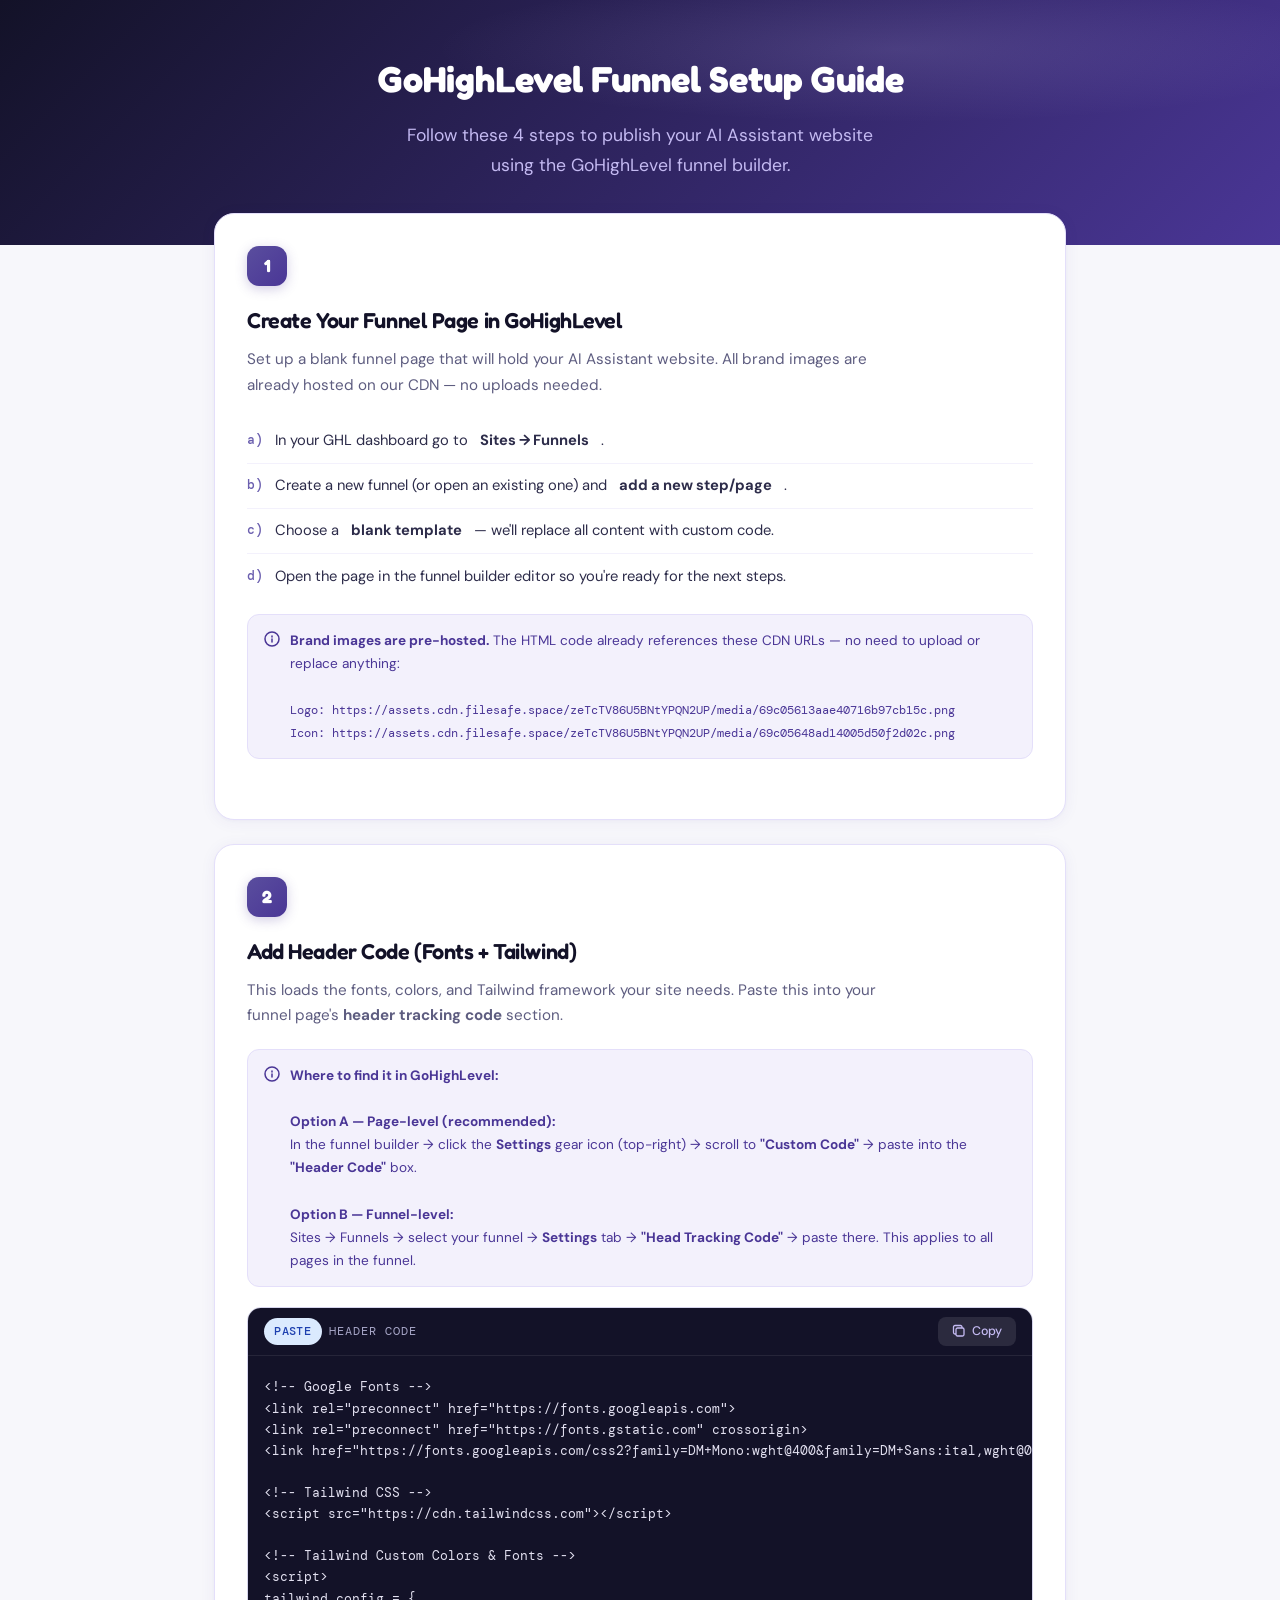
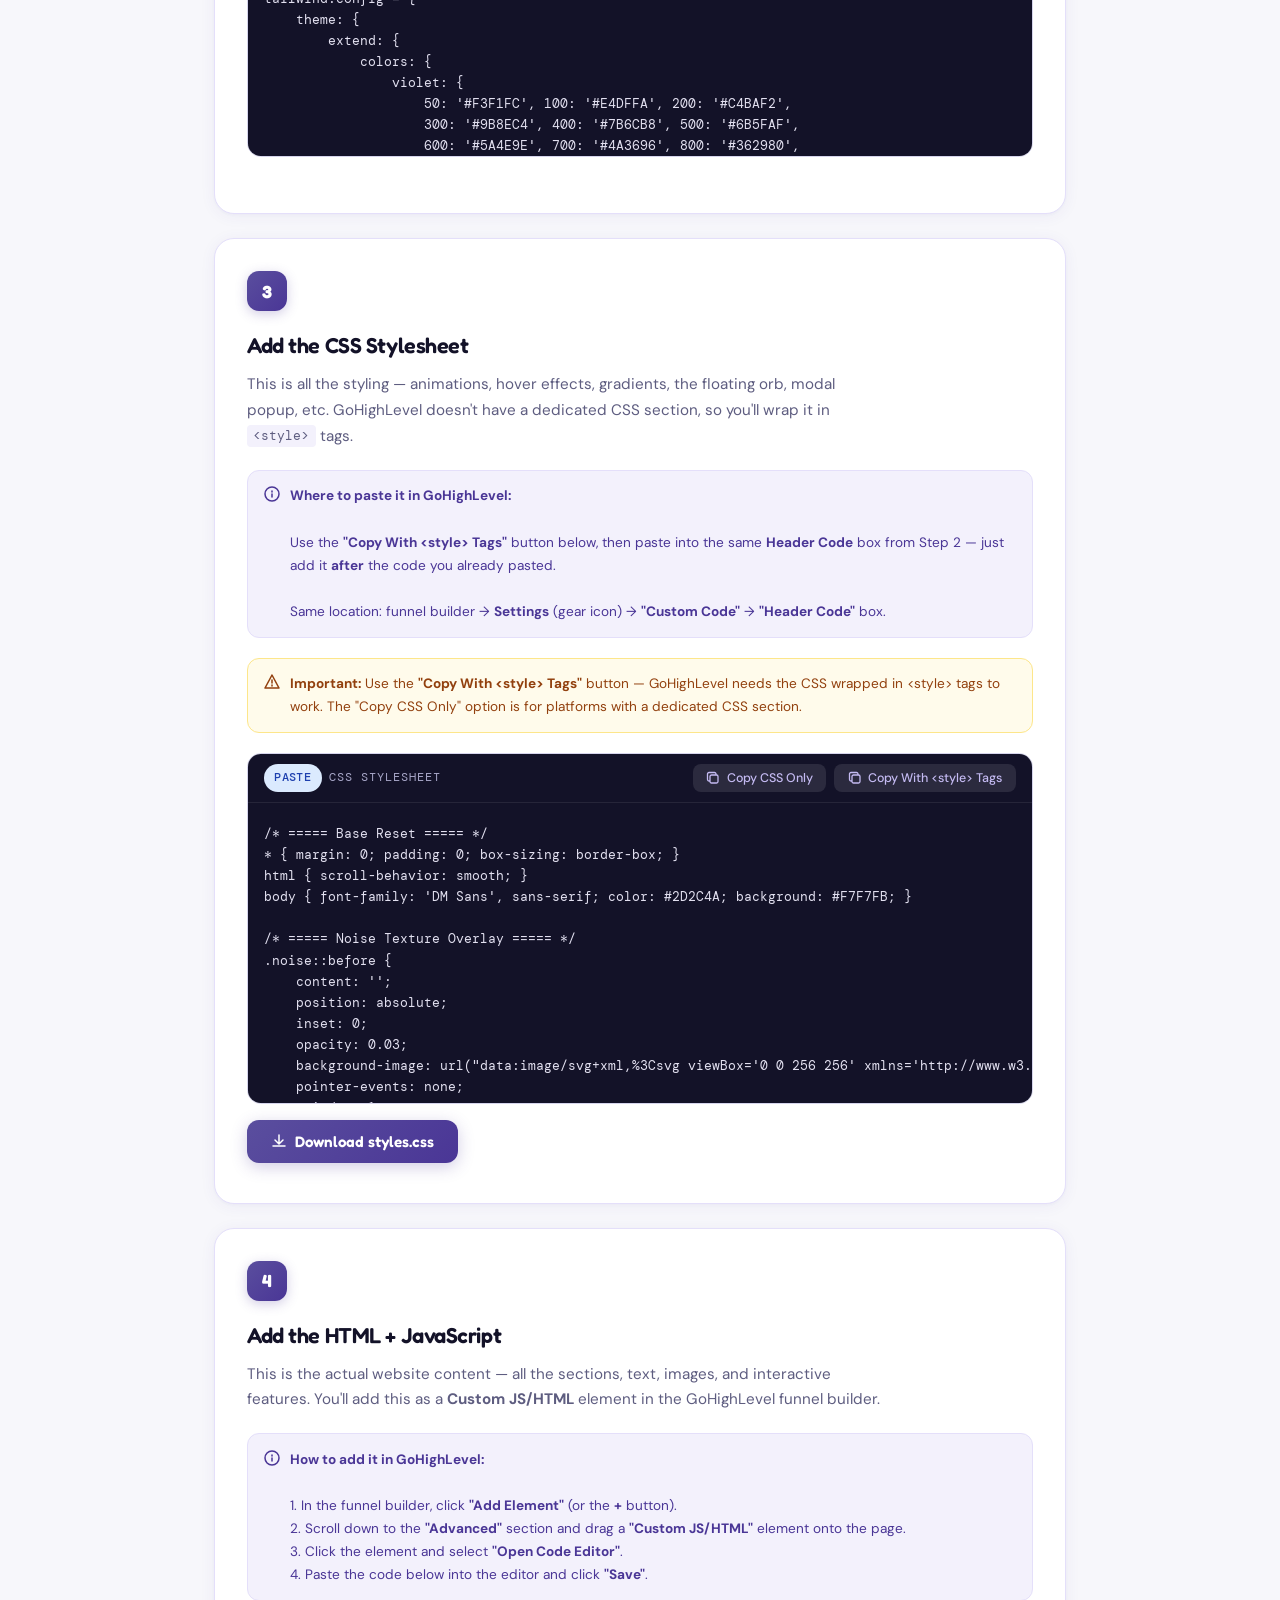
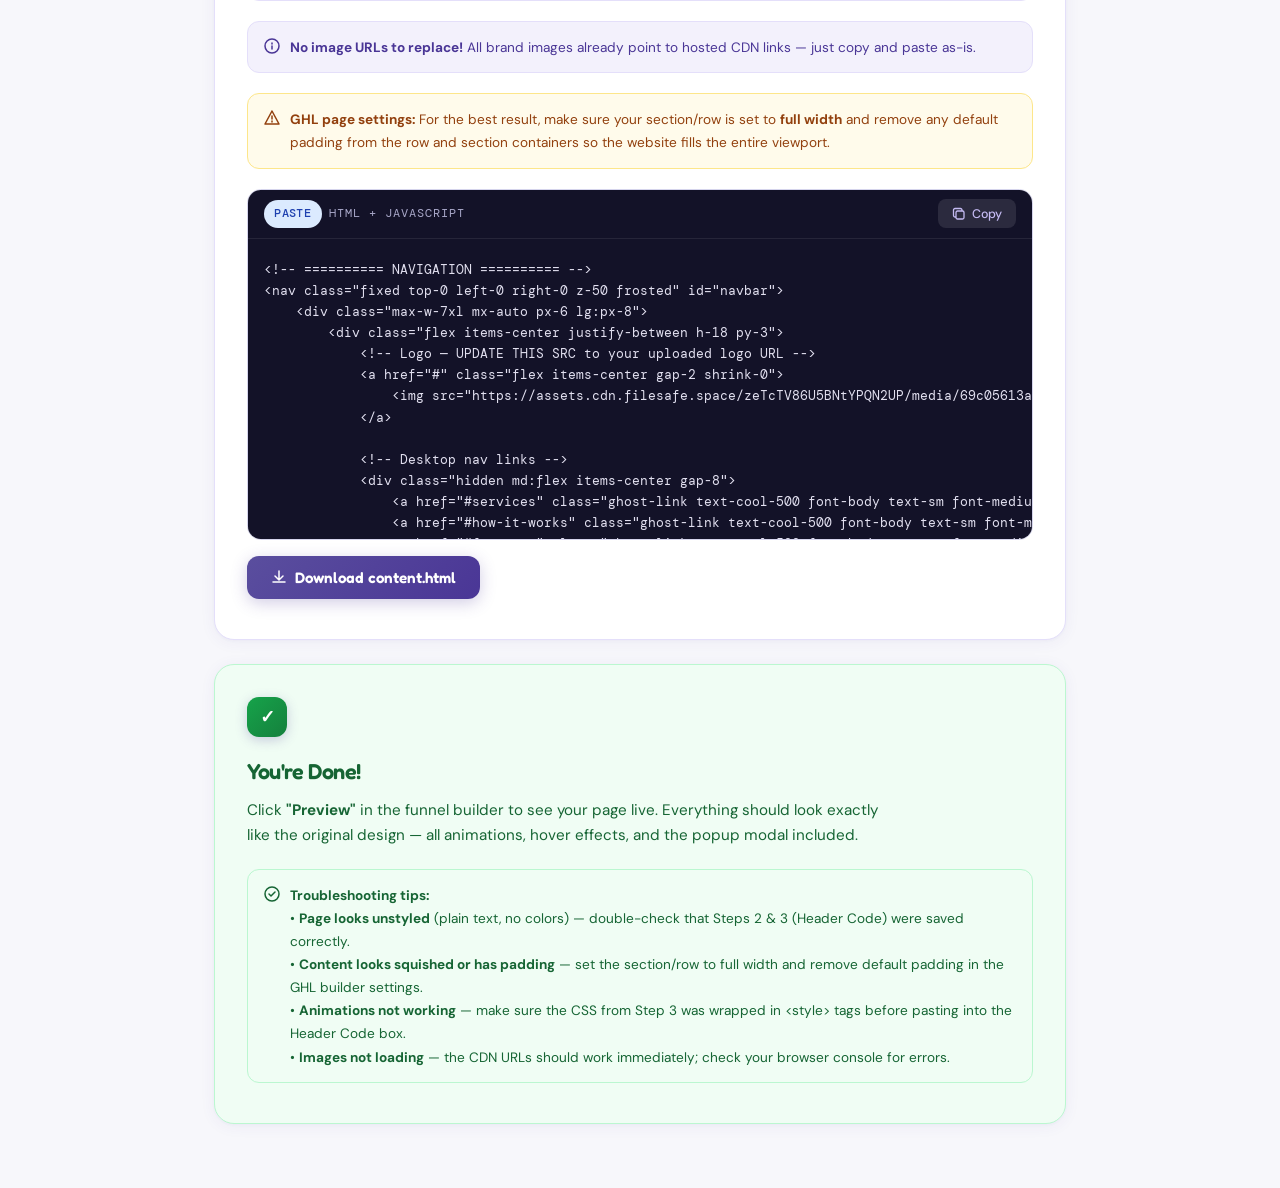
<file: setup-guide.html>
<!DOCTYPE html>
<html lang="en">
<head>
    <meta charset="UTF-8">
    <meta name="viewport" content="width=device-width, initial-scale=1.0">
    <title>GoHighLevel Setup Guide — AI Assistant</title>
    <link rel="preconnect" href="https://fonts.googleapis.com">
    <link rel="preconnect" href="https://fonts.gstatic.com" crossorigin>
    <link href="https://fonts.googleapis.com/css2?family=DM+Mono:wght@400;500&family=DM+Sans:wght@300;400;500;600&family=Fredoka:wght@500;600;700&display=swap" rel="stylesheet">
    <style>
        :root {
            --violet-700: #4A3696;
            --violet-600: #5A4E9E;
            --violet-500: #6B5FAF;
            --violet-200: #C4BAF2;
            --violet-100: #E4DFFA;
            --violet-50: #F3F1FC;
            --cool-900: #131228;
            --cool-700: #2D2C4A;
            --cool-500: #5E5D80;
            --cool-300: #A8A7C8;
            --cool-200: #D5D4EC;
            --cool-50: #F7F7FB;
            --green: #22c55e;
            --rose: #C45C8E;
        }

        * { margin: 0; padding: 0; box-sizing: border-box; }
        html { scroll-behavior: smooth; }

        body {
            font-family: 'DM Sans', sans-serif;
            background: var(--cool-50);
            color: var(--cool-700);
            line-height: 1.7;
        }

        /* ===== Header ===== */
        .guide-header {
            background: linear-gradient(135deg, var(--cool-900) 0%, var(--violet-700) 100%);
            padding: 3rem 2rem 4rem;
            text-align: center;
            position: relative;
            overflow: hidden;
        }
        .guide-header::before {
            content: '';
            position: absolute;
            inset: 0;
            background: radial-gradient(ellipse 60% 50% at 70% 20%, rgba(196,186,242,0.15) 0%, transparent 60%);
        }
        .guide-header h1 {
            font-family: 'Fredoka', sans-serif;
            font-weight: 700;
            font-size: 2.25rem;
            color: #fff;
            margin-bottom: 0.75rem;
            position: relative;
        }
        .guide-header p {
            color: var(--violet-200);
            font-size: 1.1rem;
            max-width: 500px;
            margin: 0 auto;
            position: relative;
        }

        /* ===== Progress sidebar ===== */
        .guide-layout {
            max-width: 900px;
            margin: -2rem auto 4rem;
            padding: 0 1.5rem;
            position: relative;
        }

        /* ===== Step cards ===== */
        .step-card {
            background: #fff;
            border-radius: 1.25rem;
            padding: 2rem 2rem 2.5rem;
            margin-bottom: 1.5rem;
            border: 1px solid var(--violet-100);
            box-shadow: 0 2px 16px rgba(74,54,150,0.06), 0 1px 3px rgba(74,54,150,0.03);
            position: relative;
        }

        .step-number {
            display: inline-flex;
            align-items: center;
            justify-content: center;
            width: 2.5rem;
            height: 2.5rem;
            border-radius: 0.75rem;
            background: linear-gradient(135deg, var(--violet-600), var(--violet-700));
            color: #fff;
            font-family: 'Fredoka', sans-serif;
            font-weight: 700;
            font-size: 1.1rem;
            box-shadow: 0 3px 12px rgba(74,54,150,0.25);
            margin-bottom: 1rem;
        }

        .step-title {
            font-family: 'Fredoka', sans-serif;
            font-weight: 600;
            font-size: 1.35rem;
            color: var(--cool-900);
            margin-bottom: 0.5rem;
            letter-spacing: -0.02em;
        }

        .step-desc {
            color: var(--cool-500);
            font-size: 0.95rem;
            margin-bottom: 1.25rem;
            max-width: 640px;
        }

        .step-note {
            display: flex;
            align-items: flex-start;
            gap: 0.6rem;
            padding: 0.85rem 1rem;
            border-radius: 0.75rem;
            background: #FFFBEB;
            border: 1px solid #FDE68A;
            font-size: 0.85rem;
            color: #92400E;
            margin-bottom: 1.25rem;
        }
        .step-note svg { flex-shrink: 0; margin-top: 2px; }

        .step-tip {
            display: flex;
            align-items: flex-start;
            gap: 0.6rem;
            padding: 0.85rem 1rem;
            border-radius: 0.75rem;
            background: var(--violet-50);
            border: 1px solid var(--violet-100);
            font-size: 0.85rem;
            color: var(--violet-700);
            margin-bottom: 1.25rem;
        }
        .step-tip svg { flex-shrink: 0; margin-top: 2px; }

        .step-success {
            display: flex;
            align-items: flex-start;
            gap: 0.6rem;
            padding: 0.85rem 1rem;
            border-radius: 0.75rem;
            background: #F0FDF4;
            border: 1px solid #BBF7D0;
            font-size: 0.85rem;
            color: #166534;
            margin-top: 1.25rem;
        }
        .step-success svg { flex-shrink: 0; margin-top: 2px; }

        /* ===== Code blocks ===== */
        .code-block {
            position: relative;
            margin: 1rem 0;
            border-radius: 0.85rem;
            overflow: hidden;
            border: 1px solid var(--cool-200);
        }
        .code-block-header {
            display: flex;
            align-items: center;
            justify-content: space-between;
            padding: 0.6rem 1rem;
            background: var(--cool-900);
            border-bottom: 1px solid rgba(255,255,255,0.08);
        }
        .code-block-label {
            font-family: 'DM Mono', monospace;
            font-size: 0.75rem;
            color: var(--cool-300);
            text-transform: uppercase;
            letter-spacing: 0.08em;
        }
        .code-block pre {
            background: var(--cool-900);
            color: #e2e0f0;
            padding: 1.25rem 1rem;
            font-family: 'DM Mono', monospace;
            font-size: 0.8rem;
            line-height: 1.65;
            overflow-x: auto;
            white-space: pre;
            max-height: 400px;
            overflow-y: auto;
        }

        /* ===== Buttons ===== */
        .btn-copy {
            display: inline-flex;
            align-items: center;
            gap: 0.4rem;
            padding: 0.4rem 0.85rem;
            border-radius: 0.5rem;
            border: none;
            background: rgba(255,255,255,0.1);
            color: var(--violet-200);
            font-family: 'DM Sans', sans-serif;
            font-size: 0.78rem;
            font-weight: 500;
            cursor: pointer;
            transition: background 0.2s ease, transform 0.15s ease;
        }
        .btn-copy:hover {
            background: rgba(255,255,255,0.18);
            transform: translateY(-1px);
        }
        .btn-copy:active { transform: translateY(0); }
        .btn-copy.copied {
            background: rgba(34, 197, 94, 0.2);
            color: #86efac;
        }

        .btn-download {
            display: inline-flex;
            align-items: center;
            gap: 0.5rem;
            padding: 0.75rem 1.5rem;
            border-radius: 0.75rem;
            border: none;
            background: linear-gradient(135deg, var(--violet-600), var(--violet-700));
            color: #fff;
            font-family: 'Fredoka', sans-serif;
            font-weight: 600;
            font-size: 0.95rem;
            cursor: pointer;
            box-shadow: 0 4px 16px rgba(74,54,150,0.25);
            transition: transform 0.2s ease, box-shadow 0.2s ease;
        }
        .btn-download:hover {
            transform: translateY(-2px);
            box-shadow: 0 6px 24px rgba(74,54,150,0.3);
        }
        .btn-download:active { transform: translateY(0); }

        .btn-row {
            display: flex;
            flex-wrap: wrap;
            gap: 0.75rem;
            margin-top: 1rem;
        }

        /* ===== Visual instruction images ===== */
        .visual-marker {
            display: inline-flex;
            align-items: center;
            gap: 0.35rem;
            padding: 0.25rem 0.65rem;
            border-radius: 2rem;
            font-family: 'DM Mono', monospace;
            font-size: 0.72rem;
            font-weight: 500;
            letter-spacing: 0.03em;
        }
        .visual-marker.paste { background: #DBEAFE; color: #1E40AF; }
        .visual-marker.click { background: #FEE2E2; color: #991B1B; }
        .visual-marker.upload { background: #D1FAE5; color: #065F46; }

        /* ===== Sub-steps ===== */
        .sub-steps {
            list-style: none;
            counter-reset: sub;
            margin: 1rem 0;
        }
        .sub-steps li {
            counter-increment: sub;
            display: flex;
            gap: 0.75rem;
            padding: 0.6rem 0;
            border-bottom: 1px solid var(--violet-50);
            font-size: 0.92rem;
            color: var(--cool-700);
        }
        .sub-steps li:last-child { border-bottom: none; }
        .sub-steps li::before {
            content: counter(sub, lower-alpha) ")";
            font-family: 'DM Mono', monospace;
            font-size: 0.82rem;
            color: var(--violet-500);
            font-weight: 500;
            flex-shrink: 0;
            padding-top: 1px;
        }

        /* ===== Section divider ===== */
        .section-divider {
            text-align: center;
            padding: 2rem 0 1rem;
        }
        .section-divider span {
            font-family: 'Fredoka', sans-serif;
            font-size: 0.85rem;
            color: var(--cool-300);
            text-transform: uppercase;
            letter-spacing: 0.15em;
        }

        /* ===== Checklist ===== */
        .checklist {
            list-style: none;
            margin: 1rem 0;
        }
        .checklist li {
            display: flex;
            align-items: center;
            gap: 0.6rem;
            padding: 0.5rem 0;
            font-size: 0.92rem;
            color: var(--cool-700);
        }
        .checklist li .check-icon {
            width: 1.25rem;
            height: 1.25rem;
            border-radius: 50%;
            border: 2px solid var(--cool-200);
            flex-shrink: 0;
            display: flex;
            align-items: center;
            justify-content: center;
        }

        /* ===== Responsive ===== */
        @media (max-width: 640px) {
            .guide-header { padding: 2rem 1.5rem 3rem; }
            .guide-header h1 { font-size: 1.75rem; }
            .guide-layout { padding: 0 1rem; }
            .step-card { padding: 1.5rem 1.25rem 2rem; }
            .code-block pre { font-size: 0.72rem; padding: 1rem 0.75rem; }
        }
    </style>
</head>
<body>

<header class="guide-header">
    <h1>GoHighLevel Funnel Setup Guide</h1>
    <p>Follow these 4 steps to publish your AI Assistant website using the GoHighLevel funnel builder.</p>
</header>

<div class="guide-layout">

    <!-- ========== STEP 1 ========== -->
    <div class="step-card">
        <div class="step-number">1</div>
        <h2 class="step-title">Create Your Funnel Page in GoHighLevel</h2>
        <p class="step-desc">Set up a blank funnel page that will hold your AI Assistant website. All brand images are already hosted on our CDN — no uploads needed.</p>

        <ol class="sub-steps">
            <li>In your GHL dashboard go to <strong>Sites → Funnels</strong>.</li>
            <li>Create a new funnel (or open an existing one) and <strong>add a new step/page</strong>.</li>
            <li>Choose a <strong>blank template</strong> — we'll replace all content with custom code.</li>
            <li>Open the page in the funnel builder editor so you're ready for the next steps.</li>
        </ol>

        <div class="step-tip">
            <svg width="16" height="16" viewBox="0 0 16 16" fill="none"><circle cx="8" cy="8" r="7" stroke="currentColor" stroke-width="1.5"/><path d="M8 5v1M8 8v3" stroke="currentColor" stroke-width="1.5" stroke-linecap="round"/></svg>
            <span><strong>Brand images are pre-hosted.</strong> The HTML code already references these CDN URLs — no need to upload or replace anything:<br><br>
            <code style="font-family: 'DM Mono', monospace; font-size: 0.72rem; word-break: break-all;">Logo: https://assets.cdn.filesafe.space/zeTcTV86U5BNtYPQN2UP/media/69c05613aae40716b97cb15c.png</code><br>
            <code style="font-family: 'DM Mono', monospace; font-size: 0.72rem; word-break: break-all;">Icon: https://assets.cdn.filesafe.space/zeTcTV86U5BNtYPQN2UP/media/69c05648ad14005d50f2d02c.png</code></span>
        </div>
    </div>


    <!-- ========== STEP 2 ========== -->
    <div class="step-card">
        <div class="step-number">2</div>
        <h2 class="step-title">Add Header Code (Fonts + Tailwind)</h2>
        <p class="step-desc">This loads the fonts, colors, and Tailwind framework your site needs. Paste this into your funnel page's <strong>header tracking code</strong> section.</p>

        <div class="step-tip">
            <svg width="16" height="16" viewBox="0 0 16 16" fill="none"><circle cx="8" cy="8" r="7" stroke="currentColor" stroke-width="1.5"/><path d="M8 5v1M8 8v3" stroke="currentColor" stroke-width="1.5" stroke-linecap="round"/></svg>
            <span><strong>Where to find it in GoHighLevel:</strong><br><br>
            <strong>Option A — Page-level (recommended):</strong><br>
            In the funnel builder → click the <strong>Settings</strong> gear icon (top-right) → scroll to <strong>"Custom Code"</strong> → paste into the <strong>"Header Code"</strong> box.<br><br>
            <strong>Option B — Funnel-level:</strong><br>
            Sites → Funnels → select your funnel → <strong>Settings</strong> tab → <strong>"Head Tracking Code"</strong> → paste there. This applies to all pages in the funnel.</span>
        </div>

        <div class="code-block">
            <div class="code-block-header">
                <span class="code-block-label"><span class="visual-marker paste">Paste</span> Header Code</span>
                <button class="btn-copy" onclick="copyCode('header-code', this)">
                    <svg width="14" height="14" viewBox="0 0 14 14" fill="none"><rect x="4" y="4" width="8" height="8" rx="1.5" stroke="currentColor" stroke-width="1.3"/><path d="M10 4V3a1.5 1.5 0 00-1.5-1.5H3A1.5 1.5 0 001.5 3v5.5A1.5 1.5 0 003 10h1" stroke="currentColor" stroke-width="1.3"/></svg>
                    Copy
                </button>
            </div>
            <pre id="header-code">&lt;!-- Google Fonts --&gt;
&lt;link rel="preconnect" href="https://fonts.googleapis.com"&gt;
&lt;link rel="preconnect" href="https://fonts.gstatic.com" crossorigin&gt;
&lt;link href="https://fonts.googleapis.com/css2?family=DM+Mono:wght@400&amp;family=DM+Sans:ital,wght@0,300;0,400;0,500;1,400&amp;family=Fredoka:wght@600;700&amp;display=swap" rel="stylesheet"&gt;

&lt;!-- Tailwind CSS --&gt;
&lt;script src="https://cdn.tailwindcss.com"&gt;&lt;/script&gt;

&lt;!-- Tailwind Custom Colors & Fonts --&gt;
&lt;script&gt;
tailwind.config = {
    theme: {
        extend: {
            colors: {
                violet: {
                    50: '#F3F1FC', 100: '#E4DFFA', 200: '#C4BAF2',
                    300: '#9B8EC4', 400: '#7B6CB8', 500: '#6B5FAF',
                    600: '#5A4E9E', 700: '#4A3696', 800: '#362980',
                    900: '#1E1654',
                },
                cool: {
                    50: '#F7F7FB', 100: '#EEEEF7', 200: '#D5D4EC',
                    300: '#A8A7C8', 500: '#5E5D80', 700: '#2D2C4A',
                    900: '#131228',
                },
                rose: '#C45C8E',
                sky: '#5BBFDF',
                mist: '#E8E6F8',
            },
            fontFamily: {
                display: ['Fredoka', 'sans-serif'],
                body: ['DM Sans', 'sans-serif'],
                mono: ['DM Mono', 'monospace'],
            },
        }
    }
}
&lt;/script&gt;</pre>
        </div>
    </div>


    <!-- ========== STEP 3 ========== -->
    <div class="step-card">
        <div class="step-number">3</div>
        <h2 class="step-title">Add the CSS Stylesheet</h2>
        <p class="step-desc">This is all the styling — animations, hover effects, gradients, the floating orb, modal popup, etc. GoHighLevel doesn't have a dedicated CSS section, so you'll wrap it in <code style="background: var(--violet-50); padding: 0.15rem 0.4rem; border-radius: 4px; font-family: 'DM Mono', monospace; font-size: 0.8rem;">&lt;style&gt;</code> tags.</p>

        <div class="step-tip">
            <svg width="16" height="16" viewBox="0 0 16 16" fill="none"><circle cx="8" cy="8" r="7" stroke="currentColor" stroke-width="1.5"/><path d="M8 5v1M8 8v3" stroke="currentColor" stroke-width="1.5" stroke-linecap="round"/></svg>
            <span><strong>Where to paste it in GoHighLevel:</strong><br><br>
            Use the <strong>"Copy With &lt;style&gt; Tags"</strong> button below, then paste into the same <strong>Header Code</strong> box from Step 2 — just add it <strong>after</strong> the code you already pasted.<br><br>
            Same location: funnel builder → <strong>Settings</strong> (gear icon) → <strong>"Custom Code"</strong> → <strong>"Header Code"</strong> box.</span>
        </div>

        <div class="step-note">
            <svg width="16" height="16" viewBox="0 0 16 16" fill="none"><path d="M8 1L1 14h14L8 1z" stroke="currentColor" stroke-width="1.5" stroke-linejoin="round"/><path d="M8 6v3M8 11v1" stroke="currentColor" stroke-width="1.5" stroke-linecap="round"/></svg>
            <span><strong>Important:</strong> Use the <strong>"Copy With &lt;style&gt; Tags"</strong> button — GoHighLevel needs the CSS wrapped in &lt;style&gt; tags to work. The "Copy CSS Only" option is for platforms with a dedicated CSS section.</span>
        </div>

        <div class="code-block">
            <div class="code-block-header">
                <span class="code-block-label"><span class="visual-marker paste">Paste</span> CSS Stylesheet</span>
                <div style="display: flex; gap: 0.5rem;">
                    <button class="btn-copy" onclick="copyCode('css-code', this)">
                        <svg width="14" height="14" viewBox="0 0 14 14" fill="none"><rect x="4" y="4" width="8" height="8" rx="1.5" stroke="currentColor" stroke-width="1.3"/><path d="M10 4V3a1.5 1.5 0 00-1.5-1.5H3A1.5 1.5 0 001.5 3v5.5A1.5 1.5 0 003 10h1" stroke="currentColor" stroke-width="1.3"/></svg>
                        Copy CSS Only
                    </button>
                    <button class="btn-copy" onclick="copyCSSWithStyleTags(this)">
                        <svg width="14" height="14" viewBox="0 0 14 14" fill="none"><rect x="4" y="4" width="8" height="8" rx="1.5" stroke="currentColor" stroke-width="1.3"/><path d="M10 4V3a1.5 1.5 0 00-1.5-1.5H3A1.5 1.5 0 001.5 3v5.5A1.5 1.5 0 003 10h1" stroke="currentColor" stroke-width="1.3"/></svg>
                        Copy With &lt;style&gt; Tags
                    </button>
                </div>
            </div>
            <pre id="css-code" style="max-height: 300px;">/* ===== Base Reset ===== */
* { margin: 0; padding: 0; box-sizing: border-box; }
html { scroll-behavior: smooth; }
body { font-family: 'DM Sans', sans-serif; color: #2D2C4A; background: #F7F7FB; }

/* ===== Noise Texture Overlay ===== */
.noise::before {
    content: '';
    position: absolute;
    inset: 0;
    opacity: 0.03;
    background-image: url("data:image/svg+xml,%3Csvg viewBox='0 0 256 256' xmlns='http://www.w3.org/2000/svg'%3E%3Cfilter id='noise'%3E%3CfeTurbulence type='fractalNoise' baseFrequency='0.9' numOctaves='4' stitchTiles='stitch'/%3E%3C/filter%3E%3Crect width='100%25' height='100%25' filter='url(%23noise)'/%3E%3C/svg%3E");
    pointer-events: none;
    z-index: 1;
}

/* ===== Hero Gradient ===== */
.hero-gradient {
    background:
        radial-gradient(ellipse 80% 60% at 20% 80%, rgba(74,54,150,0.12) 0%, transparent 60%),
        radial-gradient(ellipse 60% 50% at 80% 20%, rgba(91,191,223,0.10) 0%, transparent 50%),
        radial-gradient(ellipse 90% 70% at 50% 50%, rgba(196,92,142,0.06) 0%, transparent 60%),
        linear-gradient(180deg, #F7F7FB 0%, #F3F1FC 100%);
}

/* ===== Frosted Glass ===== */
.frosted {
    background: rgba(255,255,255,0.65);
    backdrop-filter: blur(16px);
    -webkit-backdrop-filter: blur(16px);
    border: 1px solid rgba(255,255,255,0.5);
}

/* ===== Card Hover Lift ===== */
.card-lift {
    transition: transform 0.4s cubic-bezier(0.34, 1.56, 0.64, 1), opacity 0.3s ease;
}
.card-lift:hover { transform: translateY(-6px); }

/* ===== Primary Button ===== */
.btn-primary {
    background: linear-gradient(135deg, #5A4E9E 0%, #4A3696 50%, #362980 100%);
    transition: transform 0.3s cubic-bezier(0.34, 1.56, 0.64, 1), opacity 0.3s ease, box-shadow 0.3s ease;
}
.btn-primary:hover {
    transform: translateY(-2px);
    box-shadow: 0 8px 24px rgba(74,54,150,0.3), 0 2px 8px rgba(74,54,150,0.2);
}
.btn-primary:active { transform: translateY(0px); }
.btn-primary:focus-visible { outline: 3px solid #5BBFDF; outline-offset: 2px; }

/* ===== Secondary Button ===== */
.btn-secondary {
    transition: transform 0.3s cubic-bezier(0.34, 1.56, 0.64, 1), opacity 0.3s ease, background-color 0.3s ease;
}
.btn-secondary:hover { transform: translateY(-2px); background-color: #E4DFFA; }
.btn-secondary:active { transform: translateY(0px); }
.btn-secondary:focus-visible { outline: 3px solid #5BBFDF; outline-offset: 2px; }

/* ===== Magnetize Button ===== */
.magnetize-btn {
    position: relative; touch-action: none; overflow: visible; min-width: 10rem; cursor: pointer;
}
.magnetize-particle {
    position: absolute; width: 6px; height: 6px; border-radius: 50%;
    background-color: #7B6CB8; pointer-events: none; opacity: 0.4;
    transition: opacity 0.3s ease; will-change: transform;
    top: 50%; left: 50%; margin-top: -3px; margin-left: -3px;
}
.magnetize-btn.attracting .magnetize-particle { opacity: 1; }
.magnetize-btn .magnetize-icon { transition: transform 0.3s cubic-bezier(0.34, 1.56, 0.64, 1); }
.magnetize-btn.attracting .magnetize-icon { transform: scale(1.15); }
.magnetize-btn:hover { transform: none; background-color: #E4DFFA; }
.magnetize-btn:active { transform: none; }
.magnetize-btn-dark .magnetize-particle { background-color: #C4BAF2; }
.magnetize-btn-dark:hover { background-color: rgba(196, 186, 242, 0.1); }

/* ===== Optin Modal ===== */
.optin-overlay {
    position: fixed; inset: 0; z-index: 9999;
    display: flex; align-items: center; justify-content: center; padding: 1.5rem;
    opacity: 0; visibility: hidden;
    transition: opacity 0.35s ease, visibility 0.35s ease;
}
.optin-overlay.open { opacity: 1; visibility: visible; }
.optin-backdrop {
    position: absolute; inset: 0;
    background: rgba(19, 18, 40, 0.65);
    backdrop-filter: blur(8px); -webkit-backdrop-filter: blur(8px);
}
.optin-card {
    position: relative; width: 100%; max-width: 440px; background: #fff;
    border-radius: 1.25rem; padding: 2.5rem 2rem 2rem;
    box-shadow: 0 24px 80px rgba(74, 54, 150, 0.18), 0 8px 24px rgba(74, 54, 150, 0.10), 0 0 0 1px rgba(196, 186, 242, 0.25);
    transform: translateY(20px) scale(0.97);
    transition: transform 0.4s cubic-bezier(0.34, 1.56, 0.64, 1);
}
.optin-overlay.open .optin-card { transform: translateY(0) scale(1); }
.optin-close {
    position: absolute; top: 1rem; right: 1rem; width: 2rem; height: 2rem;
    border-radius: 0.5rem; border: none; background: transparent; cursor: pointer;
    display: flex; align-items: center; justify-content: center; color: #A8A7C8;
    transition: transform 0.2s ease, color 0.2s ease, background-color 0.2s ease;
}
.optin-close:hover { color: #4A3696; background: #F3F1FC; transform: scale(1.1); }
.optin-close:focus-visible { outline: 3px solid #5BBFDF; outline-offset: 2px; }
.optin-close:active { transform: scale(0.95); }
.optin-input {
    width: 100%; padding: 0.8rem 1rem 0.8rem 2.75rem;
    border: 2px solid #D5D4EC; border-radius: 0.75rem;
    font-family: 'DM Sans', sans-serif; font-size: 0.95rem; color: #2D2C4A; background: #F7F7FB;
    transition: border-color 0.25s ease, box-shadow 0.25s ease;
}
.optin-input::placeholder { color: #A8A7C8; }
.optin-input:focus { outline: none; border-color: #7B6CB8; box-shadow: 0 0 0 4px rgba(123, 108, 184, 0.12); }
.optin-submit {
    width: 100%; padding: 0.85rem 1.5rem; border: none; border-radius: 0.75rem;
    font-family: 'Fredoka', sans-serif; font-weight: 600; font-size: 1rem; color: #fff;
    background: linear-gradient(135deg, #5A4E9E 0%, #4A3696 50%, #362980 100%);
    cursor: pointer; display: flex; align-items: center; justify-content: center; gap: 0.5rem;
    transition: transform 0.3s cubic-bezier(0.34, 1.56, 0.64, 1), box-shadow 0.3s ease;
}
.optin-submit:hover { transform: translateY(-2px); box-shadow: 0 8px 24px rgba(74, 54, 150, 0.3), 0 2px 8px rgba(74, 54, 150, 0.2); }
.optin-submit:active { transform: translateY(0); }
.optin-submit:focus-visible { outline: 3px solid #5BBFDF; outline-offset: 2px; }

/* ===== Ghost Link ===== */
.ghost-link { transition: transform 0.2s ease, opacity 0.2s ease, color 0.2s ease; }
.ghost-link:hover { color: #4A3696; transform: translateY(-1px); }
.ghost-link:focus-visible { outline: 2px solid #5BBFDF; outline-offset: 2px; border-radius: 4px; }

/* ===== Animations ===== */
@keyframes fadeSlideUp {
    from { opacity: 0; transform: translateY(30px); }
    to { opacity: 1; transform: translateY(0); }
}
@keyframes float {
    0%, 100% { transform: translateY(0px); }
    50% { transform: translateY(-8px); }
}
.animate-entrance { opacity: 0; animation: fadeSlideUp 0.7s cubic-bezier(0.34, 1.56, 0.64, 1) forwards; }
.animate-delay-1 { animation-delay: 0.1s; }
.animate-delay-2 { animation-delay: 0.2s; }
.animate-delay-3 { animation-delay: 0.3s; }
.animate-delay-4 { animation-delay: 0.4s; }
.animate-delay-5 { animation-delay: 0.5s; }
.animate-delay-6 { animation-delay: 0.6s; }
.animate-delay-7 { animation-delay: 0.7s; }
.animate-float { animation: float 4s ease-in-out infinite; }

/* ===== Scroll Reveal ===== */
.reveal { opacity: 0; transform: translateY(30px); transition: opacity 0.6s ease, transform 0.6s cubic-bezier(0.34, 1.56, 0.64, 1); }
.reveal.visible { opacity: 1; transform: translateY(0); }

/* ===== Gradient Text ===== */
.gradient-text {
    background: linear-gradient(135deg, #4A3696 0%, #7B6CB8 40%, #C45C8E 100%);
    -webkit-background-clip: text; -webkit-text-fill-color: transparent; background-clip: text;
}

/* ===== Section Backgrounds ===== */
.section-violet {
    background: radial-gradient(ellipse 70% 50% at 30% 80%, rgba(74,54,150,0.08) 0%, transparent 50%),
        radial-gradient(ellipse 50% 40% at 80% 30%, rgba(196,92,142,0.05) 0%, transparent 40%), #F7F7FB;
}
.section-deep {
    background: radial-gradient(ellipse 80% 60% at 50% 100%, rgba(30,22,84,0.95) 0%, rgba(30,22,84,0.8) 50%),
        radial-gradient(ellipse 50% 40% at 20% 20%, rgba(74,54,150,0.6) 0%, transparent 50%),
        radial-gradient(ellipse 40% 30% at 80% 40%, rgba(196,92,142,0.2) 0%, transparent 40%), #1E1654;
}

/* ===== Mobile Nav ===== */
.mobile-nav { transform: translateY(-100%); transition: transform 0.4s cubic-bezier(0.34, 1.56, 0.64, 1); }
.mobile-nav.open { transform: translateY(0); }

/* ===== Testimonial Cards ===== */
.testimonial-card {
    background: rgba(255,255,255,0.92); backdrop-filter: blur(8px);
    border: 1px solid rgba(196,186,242,0.4);
    box-shadow: 0 4px 20px rgba(74,54,150,0.06), 0 1px 4px rgba(74,54,150,0.03);
}

/* ===== Misc ===== */
.step-connector { background: linear-gradient(90deg, #C4BAF2 0%, #4A3696 50%, #C4BAF2 100%); }
.icon-wrap {
    background: linear-gradient(135deg, #F3F1FC 0%, #E4DFFA 100%);
    box-shadow: 0 2px 12px rgba(74,54,150,0.1), inset 0 1px 0 rgba(255,255,255,0.6);
}

/* ===== Circular Reveal Orb ===== */
@keyframes circularFloat { 0%, 100% { transform: translateY(0); } 50% { transform: translateY(-10px); } }
@keyframes circularSpin { from { transform: rotate(0deg); } to { transform: rotate(360deg); } }
@keyframes circularPulse { 0%, 100% { opacity: 0.4; } 50% { opacity: 0.8; } }

.circular-orb {
    position: relative; width: 420px; height: 420px; border-radius: 50%;
    background: radial-gradient(circle at 30% 30%, rgba(228,223,250,0.9) 0%, transparent 60%),
        radial-gradient(circle at 70% 70%, rgba(196,186,242,0.5) 0%, transparent 50%),
        linear-gradient(135deg, #E4DFFA 0%, #F3F1FC 40%, #E8E6F8 100%);
    box-shadow: 16px 16px 40px rgba(74,54,150,0.15), -16px -16px 40px rgba(255,255,255,0.8),
        inset 2px 2px 6px rgba(255,255,255,0.6), inset -2px -2px 6px rgba(74,54,150,0.06);
    animation: circularFloat 5s ease-in-out infinite; overflow: hidden;
    transition: box-shadow 0.5s ease;
}
.circular-orb:hover {
    box-shadow: 20px 20px 50px rgba(74,54,150,0.2), -20px -20px 50px rgba(255,255,255,0.9),
        inset 2px 2px 6px rgba(255,255,255,0.6), inset -2px -2px 6px rgba(74,54,150,0.06);
}
.circular-orb-inner-ring {
    position: absolute; inset: 2px; border-radius: 50%;
    background: radial-gradient(circle at 30% 30%, rgba(228,223,250,0.6) 0%, transparent 60%),
        linear-gradient(135deg, #E4DFFA 0%, #F3F1FC 100%);
    box-shadow: inset 6px 6px 14px rgba(74,54,150,0.08), inset -6px -6px 14px rgba(255,255,255,0.7);
}
.circular-orb-inner-ring-2 {
    position: absolute; inset: 12px; border-radius: 50%;
    background: radial-gradient(circle at 40% 40%, rgba(243,241,252,0.8) 0%, transparent 60%),
        linear-gradient(135deg, #F3F1FC 0%, #E8E6F8 100%);
    box-shadow: inset 4px 4px 10px rgba(74,54,150,0.06), inset -4px -4px 10px rgba(255,255,255,0.6);
}
.circular-center-btn { position: absolute; inset: 0; display: flex; align-items: center; justify-content: center; z-index: 10; }
.circular-cta {
    display: flex; flex-direction: column; align-items: center; gap: 0.5rem;
    padding: 1.25rem 2rem; border-radius: 1.5rem;
    background: radial-gradient(circle at 30% 30%, rgba(243,241,252,0.9) 0%, transparent 60%),
        linear-gradient(135deg, #E8E6F8 0%, #F3F1FC 100%);
    box-shadow: 6px 6px 14px rgba(74,54,150,0.1), -6px -6px 14px rgba(255,255,255,0.8);
    cursor: pointer; border: none; font-family: 'Fredoka', sans-serif;
    transition: transform 0.3s cubic-bezier(0.34,1.56,0.64,1), box-shadow 0.3s ease;
}
.circular-cta:hover {
    transform: scale(1.05);
    box-shadow: inset 3px 3px 8px rgba(74,54,150,0.08), inset -3px -3px 8px rgba(255,255,255,0.7);
}
.circular-cta:active { transform: scale(0.97); }
.circular-cta:focus-visible { outline: 3px solid #5BBFDF; outline-offset: 3px; }
.circular-cta-icon {
    width: 40px; height: 40px; border-radius: 50%;
    background: linear-gradient(135deg, #5A4E9E 0%, #4A3696 100%);
    display: flex; align-items: center; justify-content: center;
    box-shadow: 0 4px 16px rgba(74,54,150,0.3); position: relative;
}
.circular-cta-icon::after {
    content: ''; position: absolute; inset: -4px; border-radius: 50%;
    border: 2px solid rgba(74,54,150,0.15);
    animation: circularPulse 2s ease-in-out infinite;
}
.circular-cta-label { font-size: 0.85rem; font-weight: 600; color: #4A3696; letter-spacing: 0.08em; text-transform: uppercase; }
.circular-text-ring { position: absolute; inset: 0; animation: circularSpin 30s linear infinite; }
.circular-image-overlay {
    position: absolute; inset: 0; z-index: 5;
    display: flex; align-items: center; justify-content: center;
    pointer-events: none; opacity: 0; transition: opacity 0.35s ease;
}
.circular-image-overlay.active { opacity: 1; }
.circular-image-overlay img { width: 75%; height: 75%; object-fit: cover; border-radius: 50%; filter: brightness(0.9); }
.circular-dot {
    position: absolute; width: 10px; height: 10px; border-radius: 50%;
    animation: circularPulse 3s ease-in-out infinite; box-shadow: 0 0 8px currentColor;
}

/* ===== Responsive ===== */
@media (max-width: 640px) {
    .circular-orb { width: 300px; height: 300px; }
    .circular-cta { padding: 1rem 1.5rem; }
    .circular-cta-icon { width: 32px; height: 32px; }
    .circular-cta-label { font-size: 0.7rem; }
    .circular-text-ring text { font-size: 11px !important; letter-spacing: 0.22em !important; }
}</pre>
        </div>

        <div class="btn-row">
            <button class="btn-download" onclick="downloadFile('styles.css', document.getElementById('css-code').textContent)">
                <svg width="16" height="16" viewBox="0 0 16 16" fill="none"><path d="M8 2v8M4 7l4 4 4-4M2 13h12" stroke="currentColor" stroke-width="1.5" stroke-linecap="round" stroke-linejoin="round"/></svg>
                Download styles.css
            </button>
        </div>
    </div>


    <!-- ========== STEP 4 ========== -->
    <div class="step-card">
        <div class="step-number">4</div>
        <h2 class="step-title">Add the HTML + JavaScript</h2>
        <p class="step-desc">This is the actual website content — all the sections, text, images, and interactive features. You'll add this as a <strong>Custom JS/HTML</strong> element in the GoHighLevel funnel builder.</p>

        <div class="step-tip">
            <svg width="16" height="16" viewBox="0 0 16 16" fill="none"><circle cx="8" cy="8" r="7" stroke="currentColor" stroke-width="1.5"/><path d="M8 5v1M8 8v3" stroke="currentColor" stroke-width="1.5" stroke-linecap="round"/></svg>
            <span><strong>How to add it in GoHighLevel:</strong><br><br>
            1. In the funnel builder, click <strong>"Add Element"</strong> (or the <strong>+</strong> button).<br>
            2. Scroll down to the <strong>"Advanced"</strong> section and drag a <strong>"Custom JS/HTML"</strong> element onto the page.<br>
            3. Click the element and select <strong>"Open Code Editor"</strong>.<br>
            4. Paste the code below into the editor and click <strong>"Save"</strong>.</span>
        </div>

        <div class="step-tip">
            <svg width="16" height="16" viewBox="0 0 16 16" fill="none"><circle cx="8" cy="8" r="7" stroke="currentColor" stroke-width="1.5"/><path d="M8 5v1M8 8v3" stroke="currentColor" stroke-width="1.5" stroke-linecap="round"/></svg>
            <span><strong>No image URLs to replace!</strong> All brand images already point to hosted CDN links — just copy and paste as-is.</span>
        </div>

        <div class="step-note">
            <svg width="16" height="16" viewBox="0 0 16 16" fill="none"><path d="M8 1L1 14h14L8 1z" stroke="currentColor" stroke-width="1.5" stroke-linejoin="round"/><path d="M8 6v3M8 11v1" stroke="currentColor" stroke-width="1.5" stroke-linecap="round"/></svg>
            <span><strong>GHL page settings:</strong> For the best result, make sure your section/row is set to <strong>full width</strong> and remove any default padding from the row and section containers so the website fills the entire viewport.</span>
        </div>

        <div class="code-block">
            <div class="code-block-header">
                <span class="code-block-label"><span class="visual-marker paste">Paste</span> HTML + JavaScript</span>
                <button class="btn-copy" onclick="copyCode('html-code', this)">
                    <svg width="14" height="14" viewBox="0 0 14 14" fill="none"><rect x="4" y="4" width="8" height="8" rx="1.5" stroke="currentColor" stroke-width="1.3"/><path d="M10 4V3a1.5 1.5 0 00-1.5-1.5H3A1.5 1.5 0 001.5 3v5.5A1.5 1.5 0 003 10h1" stroke="currentColor" stroke-width="1.3"/></svg>
                    Copy
                </button>
            </div>
            <pre id="html-code" style="max-height: 300px;">Loading content...</pre>
        </div>

        <div class="btn-row">
            <button class="btn-download" onclick="downloadHTMLFile()">
                <svg width="16" height="16" viewBox="0 0 16 16" fill="none"><path d="M8 2v8M4 7l4 4 4-4M2 13h12" stroke="currentColor" stroke-width="1.5" stroke-linecap="round" stroke-linejoin="round"/></svg>
                Download content.html
            </button>
        </div>
    </div>

    <!-- ========== DONE ========== -->
    <div class="step-card" style="border-color: #BBF7D0; background: #F0FDF4;">
        <div class="step-number" style="background: linear-gradient(135deg, #16a34a, #15803d);">&#10003;</div>
        <h2 class="step-title" style="color: #166534;">You're Done!</h2>
        <p class="step-desc" style="color: #166534;">Click <strong>"Preview"</strong> in the funnel builder to see your page live. Everything should look exactly like the original design — all animations, hover effects, and the popup modal included.</p>

        <div class="step-success">
            <svg width="16" height="16" viewBox="0 0 16 16" fill="none"><circle cx="8" cy="8" r="7" stroke="currentColor" stroke-width="1.5"/><path d="M5 8l2 2 4-4" stroke="currentColor" stroke-width="1.5" stroke-linecap="round" stroke-linejoin="round"/></svg>
            <span><strong>Troubleshooting tips:</strong><br>
            • <strong>Page looks unstyled</strong> (plain text, no colors) — double-check that Steps 2 &amp; 3 (Header Code) were saved correctly.<br>
            • <strong>Content looks squished or has padding</strong> — set the section/row to full width and remove default padding in the GHL builder settings.<br>
            • <strong>Animations not working</strong> — make sure the CSS from Step 3 was wrapped in &lt;style&gt; tags before pasting into the Header Code box.<br>
            • <strong>Images not loading</strong> — the CDN URLs should work immediately; check your browser console for errors.</span>
        </div>
    </div>

</div>

<script>
// The full HTML content from content.html — loaded as a string
var htmlContent = null;

// Load the content.html file
fetch('content.html')
    .then(r => r.text())
    .then(text => {
        // Strip the instruction comment block at the top
        var idx = text.indexOf('<!-- ========== NAVIGATION');
        if (idx !== -1) text = text.substring(idx);
        htmlContent = text;
        document.getElementById('html-code').textContent = text;
    })
    .catch(() => {
        document.getElementById('html-code').textContent = '/* Could not auto-load content.html — open this guide via localhost (node serve.mjs) */';
    });

// Copy to clipboard
function copyCode(elementId, btn) {
    var text = document.getElementById(elementId).textContent;
    navigator.clipboard.writeText(text).then(function() {
        btn.classList.add('copied');
        btn.innerHTML = '<svg width="14" height="14" viewBox="0 0 14 14" fill="none"><path d="M3 7l3 3 5-5" stroke="currentColor" stroke-width="1.5" stroke-linecap="round" stroke-linejoin="round"/></svg> Copied!';
        setTimeout(function() {
            btn.classList.remove('copied');
            btn.innerHTML = '<svg width="14" height="14" viewBox="0 0 14 14" fill="none"><rect x="4" y="4" width="8" height="8" rx="1.5" stroke="currentColor" stroke-width="1.3"/><path d="M10 4V3a1.5 1.5 0 00-1.5-1.5H3A1.5 1.5 0 001.5 3v5.5A1.5 1.5 0 003 10h1" stroke="currentColor" stroke-width="1.3"/></svg> Copy';
        }, 2000);
    });
}

// Copy CSS wrapped in <style> tags
function copyCSSWithStyleTags(btn) {
    var css = document.getElementById('css-code').textContent;
    var wrapped = '<style>\n' + css + '\n</style>';
    navigator.clipboard.writeText(wrapped).then(function() {
        btn.classList.add('copied');
        btn.innerHTML = '<svg width="14" height="14" viewBox="0 0 14 14" fill="none"><path d="M3 7l3 3 5-5" stroke="currentColor" stroke-width="1.5" stroke-linecap="round" stroke-linejoin="round"/></svg> Copied!';
        setTimeout(function() {
            btn.classList.remove('copied');
            btn.innerHTML = '<svg width="14" height="14" viewBox="0 0 14 14" fill="none"><rect x="4" y="4" width="8" height="8" rx="1.5" stroke="currentColor" stroke-width="1.3"/><path d="M10 4V3a1.5 1.5 0 00-1.5-1.5H3A1.5 1.5 0 001.5 3v5.5A1.5 1.5 0 003 10h1" stroke="currentColor" stroke-width="1.3"/></svg> Copy With &lt;style&gt; Tags';
        }, 2000);
    });
}

// Download file
function downloadFile(filename, content) {
    var blob = new Blob([content], { type: 'text/plain' });
    var a = document.createElement('a');
    a.href = URL.createObjectURL(blob);
    a.download = filename;
    a.click();
    URL.revokeObjectURL(a.href);
}

function downloadHTMLFile() {
    if (htmlContent) {
        downloadFile('content.html', htmlContent);
    } else {
        alert('Content not loaded yet. Please open this guide via localhost (node serve.mjs).');
    }
}
</script>

</body>
</html>
</file>
